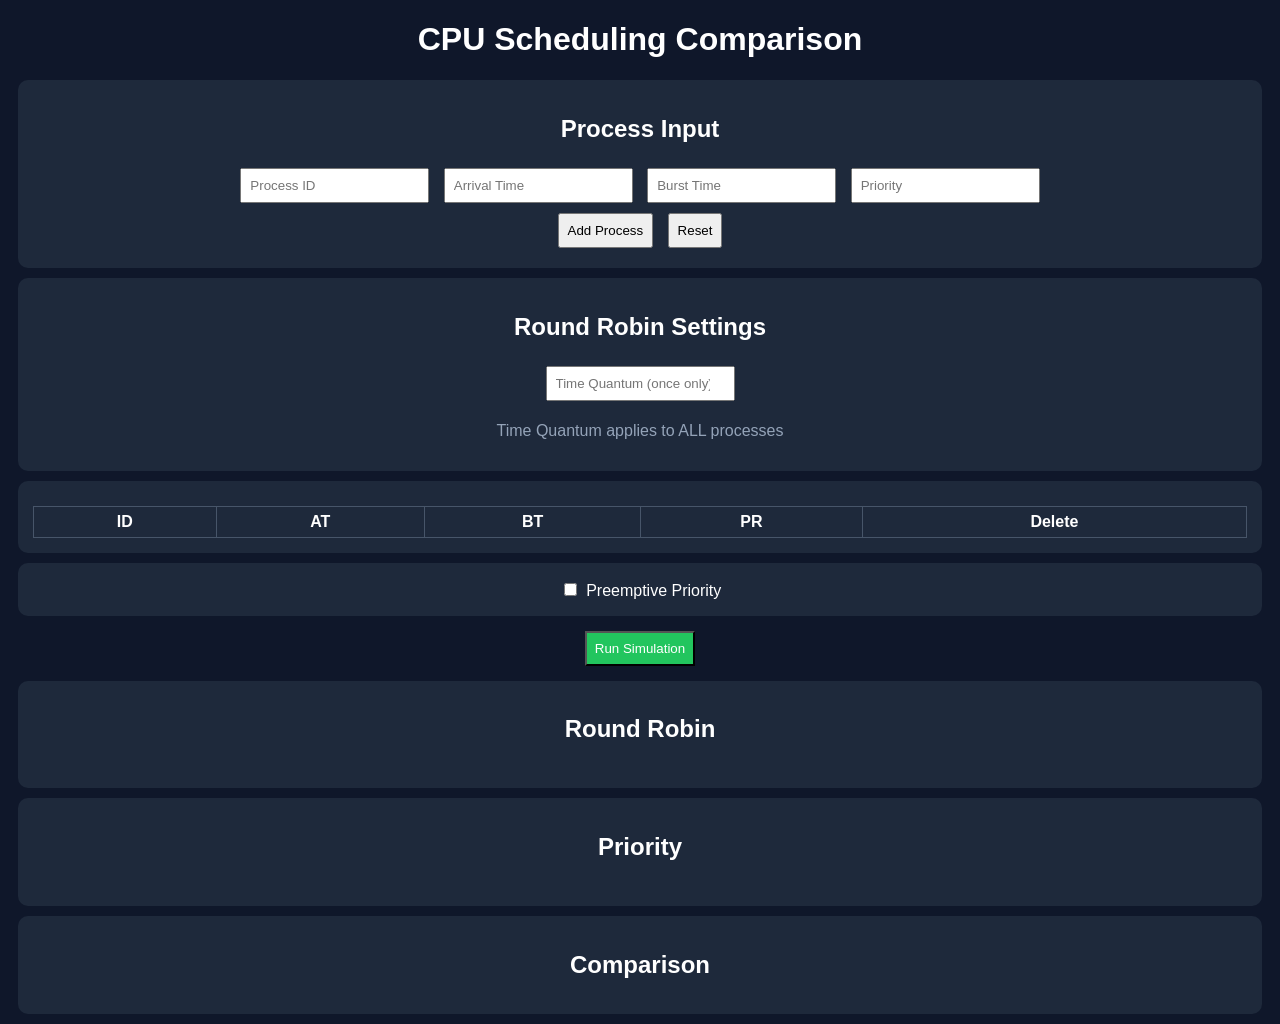
<file: OS_Project/OS_P_v1/index.html>
<!DOCTYPE html>
<html lang="en">
<head>
<meta charset="UTF-8">
<title>Project OS Team(علي الله)</title>

  <link rel="stylesheet" href="style.css" />

</head>

<body>

<h1>CPU Scheduling Comparison</h1>

<div class="card">
<h2>Process Input</h2>
<input id="pid" placeholder="Process ID">
<input id="at" type="number" placeholder="Arrival Time">
<input id="bt" type="number" placeholder="Burst Time">
<input id="pr" type="number" placeholder="Priority">
<br>
<button onclick="add()">Add Process</button>
<button onclick="resetAll()">Reset</button>
</div>
<div class="card">
<h2>Round Robin Settings</h2>
<input id="q" type="number" placeholder="Time Quantum (once only)">
<p style="color:#94a3b8;">Time Quantum applies to ALL processes</p>
</div>
<div class="card">
<table id="table">
<tr>
<th>ID</th><th>AT</th><th>BT</th><th>PR</th><th>Delete</th>
</tr>
</table>
</div>
<div class="card">
<label>
<input type="checkbox" id="pre"> Preemptive Priority
</label>
</div>

<button class="run" onclick="run()">Run Simulation</button>

<div class="card">
<h2>Round Robin</h2>
<div id="rrG" class="gantt"></div>
<div id="rrRes"></div>
</div>

<div class="card">
<h2>Priority</h2>
<div id="prG" class="gantt"></div>
<div id="prRes"></div>
</div>

<div class="card">
<h2>Comparison</h2>
<div id="cmp"></div>
</div>

<script src="js.js"></script>

</body>
</html>
</file>
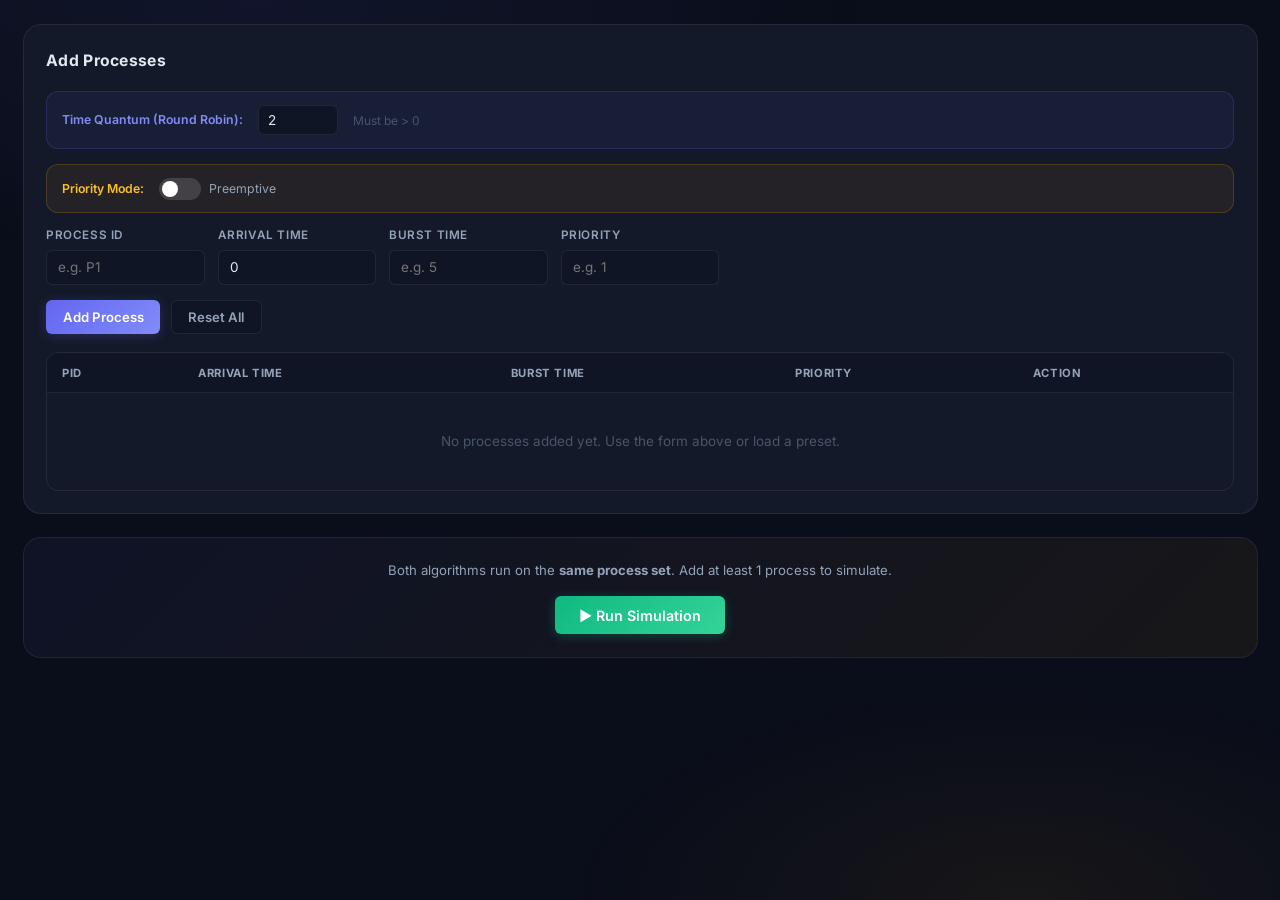
<file: OS_Project/OS_P_v2/index.html>
<!DOCTYPE html>
<html lang="en">

<head>
  <meta charset="UTF-8" />
  <meta name="viewport" content="width=device-width, initial-scale=1.0" />
  <title>CPU Scheduling Comparison | Round Robin vs Priority</title>
  <meta name="description"
    content="Interactive CPU scheduling simulator. Compare Round Robin and Priority Scheduling algorithms with real-time Gantt charts, metrics, and visual comparison." />
  <link rel="stylesheet" href="style.css" />
</head>

<body>
  <div class="app-wrapper">



    <br>
    <section class="card" id="input-section" aria-labelledby="input-title">
      <h2 class="section-title" id="input-title">
        Add Processes
      </h2>

      <div class="quantum-row">
        <label for="timeQuantum"> Time Quantum (Round Robin):</label>
        <input type="number" id="timeQuantum" value="2" min="1" placeholder="e.g. 2" />
        <span style="font-size:.8rem;color:var(--text-muted);">Must be &gt; 0</span>
      </div>

      <div class="toggle-row" style="margin-bottom:.85rem;">
        <span class="toggle-label"> Priority Mode:</span>
        <label class="toggle-switch" data-tip="Toggle Preemptive / Non-Preemptive">
          <input type="checkbox" id="preemptiveToggle" />
          <span class="toggle-track"></span>
          Preemptive
        </label>
        <span style="font-size:.78rem;color:var(--text-muted);"></span>
      </div>

      <div class="form-grid">
        <div class="form-group">
          <label for="pid">Process ID</label>
          <input type="text" id="pid" placeholder="e.g. P1" maxlength="6" />
        </div>
        <div class="form-group">
          <label for="arrivalTime">Arrival Time</label>
          <input type="number" id="arrivalTime" placeholder="0" min="0" value="0" />
        </div>
        <div class="form-group">
          <label for="burstTime">Burst Time</label>
          <input type="number" id="burstTime" placeholder="e.g. 5" min="1" />
        </div>
        <div class="form-group">
          <label for="priority" data-tip="Lower value = Higher priority">Priority</label>
          <input type="number" id="priority" placeholder="e.g. 1" min="1" />
        </div>
      </div>

      <div class="msg-box msg-error" id="inputError"></div>

      <div class="btn-row">
        <button class="btn btn-primary" id="addProcessBtn" onclick="addProcess()">
          Add Process
        </button>
        <button class="btn btn-ghost" onclick="resetAll()"> Reset All</button>
      </div>

      <div class="table-wrapper" style="margin-top:1.2rem;">
        <table id="processTable" aria-label="Process list">
          <thead>
            <tr>
              <th>PID</th>
              <th>Arrival Time</th>
              <th>Burst Time</th>
              <th>Priority</th>
              <th>Action</th>
            </tr>
          </thead>
          <tbody id="processTableBody">
            <tr>
              <td colspan="5" class="empty-table">No processes added yet. Use the form above or load a preset.</td>
            </tr>
          </tbody>
        </table>
      </div>
    </section>

    <div class="run-section" id="runSection">
      <p>Both algorithms run on the <strong>same process set</strong>. Add at least 1 process to simulate.</p>
      <button class="btn btn-run" id="runBtn" onclick="runSimulation()">
        ▶ Run Simulation
      </button>
      <div class="msg-box msg-warn" id="runWarning" style="display:none;"></div>
    </div>

    <div id="resultsRoot">

      <div class="two-col result-section" id="ganttSection">

        <div class="card card-rr">
          <h2 class="section-title">
            <span class="badge badge-rr">RR</span> Round Robin – Gantt Chart
            <span style="margin-left:auto;font-size:.75rem;font-weight:400;color:var(--text-muted);"
              id="rrQuantumLabel"></span>
          </h2>
          <div class="gantt-wrapper" id="rrGanttWrapper">
            <div class="gantt-placeholder">Run the simulation to see results.</div>
          </div>
          <div class="legend" id="rrLegend"></div>
        </div>

        <div class="card card-ps">
          <h2 class="section-title">
            <span class="badge badge-ps">PS</span> Priority Scheduling – Gantt Chart
            <span style="margin-left:auto;font-size:.75rem;font-weight:400;color:var(--text-muted);"
              id="psModeLabel"></span>
          </h2>
          <div class="gantt-wrapper" id="psGanttWrapper">
            <div class="gantt-placeholder">Run the simulation to see results.</div>
          </div>
          <div class="legend" id="psLegend"></div>
        </div>
      </div>

      <div class="two-col result-section" id="metricsSection">

        <div class="card card-rr">
          <h2 class="section-title">
            <span class="badge badge-rr">RR</span> Round Robin – Metrics
          </h2>
          <div class="three-col" id="rrStats" style="margin-bottom:1rem;"></div>
          <div class="table-wrapper">
            <table class="results-table" aria-label="Round Robin metrics">
              <thead>
                <tr>
                  <th>PID</th>
                  <th>AT</th>
                  <th>BT</th>
                  <th class="col-wt">WT</th>
                  <th class="col-tat">TAT</th>
                  <th class="col-rt">RT</th>
                </tr>
              </thead>
              <tbody id="rrMetricsBody"></tbody>
            </table>
          </div>
          <details style="margin-top:.75rem;">
            <summary> What do these metrics mean?</summary>
            <div>
              <strong>WT (Waiting Time)</strong> – Time a process spends waiting in the ready queue.<br />
              <strong>TAT (Turnaround Time)</strong> – Total time from arrival to completion (TAT = CT − AT).<br />
              <strong>RT (Response Time)</strong> – Time from arrival until the CPU first responds.<br /><br />
              <em>Round Robin is fair by design — each process gets equal CPU slices of the quantum. It minimises
                starvation at the cost of higher average TAT for long processes.</em>
            </div>
          </details>
        </div>

        <div class="card card-ps">
          <h2 class="section-title">
            <span class="badge badge-ps">PS</span> Priority Scheduling – Metrics
          </h2>
          <div class="three-col" id="psStats" style="margin-bottom:1rem;"></div>
          <div class="table-wrapper">
            <table class="results-table" aria-label="Priority scheduling metrics">
              <thead>
                <tr>
                  <th>PID</th>
                  <th>AT</th>
                  <th>BT</th>
                  <th>Pr</th>
                  <th class="col-wt">WT</th>
                  <th class="col-tat">TAT</th>
                  <th class="col-rt">RT</th>
                </tr>
              </thead>
              <tbody id="psMetricsBody"></tbody>
            </table>
          </div>
          <div id="starvationAlert"></div>
          <details style="margin-top:.75rem;">
            <summary> About Priority Scheduling</summary>
            <div>
              <strong>Non-Preemptive:</strong> Once a process starts, it runs to completion before a higher-priority
              arrival can take over.<br />
              <strong>Preemptive:</strong> A newly arrived higher-priority process immediately displaces the running
              process.<br /><br />
              <strong>Starvation risk:</strong> Low-priority processes may wait indefinitely if high-priority ones keep
              arriving. A real OS uses <em>aging</em> to gradually boost priority over time.
            </div>
          </details>
        </div>
      </div>

      <div class="result-section" id="comparisonSection">
        <div class="card card-cmp">
          <h2 class="section-title">
            <span class="badge badge-cmp"></span> Algorithm Comparison
          </h2>

          <div class="two-col" style="gap:1.5rem;align-items:start;">

            <div class="comparison-row" id="comparisonBars"></div>

            <div>
              <div id="comparisonSummary"></div>
              <hr class="divider" />
              <div id="fairnessSummary"></div>
            </div>
          </div>
        </div>
      </div>

    </div>
  </div>

  <script src="script.js"></script>
</body>

</html>
</file>
<file: OS_Project/OS_P_v1/style.css>
body {
  font-family: Arial;
  background: #0f172a;
  color: white;
  text-align: center;
}
.card {
  background: #1e293b;
  padding: 15px;
  margin: 10px;
  border-radius: 10px;
}
input, button {
  margin: 5px;
  padding: 8px;
}
button {
  cursor: pointer;
}
.run {
  background: #22c55e;
  color: white;
}
table {
  width: 100%;
  margin-top: 10px;
  border-collapse: collapse;
}
th, td {
  border: 1px solid #475569;
  padding: 6px;
}
.gantt {
  display: flex;
  flex-wrap: wrap;
  margin: 10px;
}
.block {
  padding: 10px;
  border-radius: 6px;
  background: #3b82f6;
  margin: 2px;
}
.delete {
  background: red;
  color: white;
}
</file>
<file: OS_Project/OS_P_v2/style.css>
@import url('https://fonts.googleapis.com/css2?family=Inter:wght@300;400;500;600;700;800&family=JetBrains+Mono:wght@400;500&display=swap');

:root {
  --bg-primary: #0a0e1a;
  --bg-secondary: #0f1525;
  --bg-card: #141929;
  --bg-card-hover: #1a2035;
  --border: rgba(255, 255, 255, 0.07);
  --border-bright: rgba(255, 255, 255, 0.14);

  --rr-color: #6366f1;
  --rr-light: #818cf8;
  --rr-glow: rgba(99, 102, 241, 0.25);
  --ps-color: #f59e0b;
  --ps-light: #fbbf24;
  --ps-glow: rgba(245, 158, 11, 0.25);
  --success: #10b981;
  --danger: #ef4444;
  --warn: #f59e0b;
  --info: #38bdf8;

  --text-primary: #e2e8f0;
  --text-secondary: #94a3b8;
  --text-muted: #475569;

  --radius-sm: 6px;
  --radius-md: 12px;
  --radius-lg: 18px;
  --radius-xl: 24px;
  --shadow: 0 4px 24px rgba(0, 0, 0, 0.4);
  --shadow-lg: 0 8px 48px rgba(0, 0, 0, 0.6);

  --ease: cubic-bezier(0.4, 0, 0.2, 1);
  --dur-fast: 150ms;
  --dur-base: 250ms;
  --dur-slow: 400ms;
}

*,
*::before,
*::after {
  box-sizing: border-box;
  margin: 0;
  padding: 0;
}

html {
  scroll-behavior: smooth;
  font-size: 15px;
}

body {
  font-family: 'Inter', system-ui, sans-serif;
  background: var(--bg-primary);
  color: var(--text-primary);
  min-height: 100vh;
  line-height: 1.6;
  overflow-x: hidden;
}

::-webkit-scrollbar {
  width: 6px;
}

::-webkit-scrollbar-track {
  background: var(--bg-primary);
}

::-webkit-scrollbar-thumb {
  background: var(--border-bright);
  border-radius: 99px;
}

::-webkit-scrollbar-thumb:hover {
  background: var(--text-muted);
}

body::before {
  content: '';
  position: fixed;
  inset: 0;
  background:
    radial-gradient(ellipse 80% 50% at 20% 0%, rgba(99, 102, 241, 0.08) 0%, transparent 60%),
    radial-gradient(ellipse 60% 40% at 80% 100%, rgba(245, 158, 11, 0.06) 0%, transparent 60%);
  pointer-events: none;
  z-index: 0;
}

.app-wrapper {
  position: relative;
  z-index: 1;
  max-width: 1400px;
  margin: 0 auto;
  padding: 0 1.5rem 4rem;
}

.site-header {
  text-align: center;
  padding: 3rem 1rem 2rem;
  border-bottom: 1px solid var(--border);
  margin-bottom: 2.5rem;
}

.site-header .logo-row {
  display: flex;
  align-items: center;
  justify-content: center;
  gap: .75rem;
  margin-bottom: .75rem;
}

.site-header .logo-icon {
  width: 48px;
  height: 48px;
  background: linear-gradient(135deg, var(--rr-color), var(--ps-color));
  border-radius: var(--radius-md);
  display: grid;
  place-items: center;
  font-size: 1.5rem;
  box-shadow: 0 0 24px rgba(99, 102, 241, 0.4);
}

.site-header h1 {
  font-size: clamp(1.6rem, 4vw, 2.4rem);
  font-weight: 800;
  letter-spacing: -0.5px;
  background: linear-gradient(120deg, var(--rr-light), #fff 50%, var(--ps-light));
  -webkit-background-clip: text;
  -webkit-text-fill-color: transparent;
  background-clip: text;
}

.site-header p {
  color: var(--text-secondary);
  font-size: .95rem;
  max-width: 600px;
  margin: 0 auto;
}

.section-title {
  display: flex;
  align-items: center;
  gap: .6rem;
  font-size: 1.05rem;
  font-weight: 700;
  color: var(--text-primary);
  margin-bottom: 1.25rem;
  letter-spacing: .3px;
}

.section-title .badge {
  display: inline-flex;
  align-items: center;
  justify-content: center;
  width: 28px;
  height: 28px;
  border-radius: var(--radius-sm);
  font-size: .75rem;
  font-weight: 700;
}

.badge-rr {
  background: var(--rr-glow);
  color: var(--rr-light);
}

.badge-ps {
  background: var(--ps-glow);
  color: var(--ps-light);
}

.badge-cmp {
  background: rgba(16, 185, 129, .15);
  color: var(--success);
}

.badge-inp {
  background: rgba(56, 189, 248, .12);
  color: var(--info);
}

.card {
  background: var(--bg-card);
  border: 1px solid var(--border);
  border-radius: var(--radius-lg);
  padding: 1.5rem;
  transition: border-color var(--dur-base) var(--ease),
    box-shadow var(--dur-base) var(--ease);
}

.card:hover {
  border-color: var(--border-bright);
}

.card-rr {
  border-top: 3px solid var(--rr-color);
}

.card-ps {
  border-top: 3px solid var(--ps-color);
}

.card-cmp {
  border-top: 3px solid var(--success);
}

.two-col {
  display: grid;
  grid-template-columns: 1fr 1fr;
  gap: 1.5rem;
}

.three-col {
  display: grid;
  grid-template-columns: repeat(3, 1fr);
  gap: 1rem;
}

@media (max-width: 900px) {
  .two-col {
    grid-template-columns: 1fr;
  }

  .three-col {
    grid-template-columns: 1fr 1fr;
  }
}

@media (max-width: 560px) {
  .three-col {
    grid-template-columns: 1fr;
  }
}

.form-grid {
  display: grid;
  grid-template-columns: repeat(auto-fill, minmax(140px, 1fr));
  gap: .85rem;
  margin-bottom: 1rem;
}

.form-group {
  display: flex;
  flex-direction: column;
  gap: .35rem;
}

.form-group label {
  font-size: .78rem;
  font-weight: 600;
  color: var(--text-secondary);
  text-transform: uppercase;
  letter-spacing: .6px;
}

.form-group input,
.form-group select {
  background: var(--bg-secondary);
  border: 1.5px solid var(--border);
  border-radius: var(--radius-sm);
  color: var(--text-primary);
  font-family: inherit;
  font-size: .9rem;
  padding: .55rem .75rem;
  outline: none;
  transition: border-color var(--dur-fast) var(--ease),
    box-shadow var(--dur-fast) var(--ease);
}

.form-group input:focus,
.form-group select:focus {
  border-color: var(--rr-color);
  box-shadow: 0 0 0 3px var(--rr-glow);
}

.form-group input.error {
  border-color: var(--danger);
  box-shadow: 0 0 0 3px rgba(239, 68, 68, .2);
}

.form-group select option {
  background: var(--bg-card);
}

.quantum-row {
  display: flex;
  align-items: center;
  gap: 1rem;
  flex-wrap: wrap;
  margin-bottom: 1rem;
  padding: .85rem 1rem;
  background: rgba(99, 102, 241, 0.07);
  border: 1px solid rgba(99, 102, 241, 0.2);
  border-radius: var(--radius-md);
}

.quantum-row label {
  font-size: .82rem;
  font-weight: 600;
  color: var(--rr-light);
  white-space: nowrap;
}

.quantum-row input {
  width: 80px;
  background: var(--bg-secondary);
  border: 1.5px solid var(--border);
  border-radius: var(--radius-sm);
  color: var(--text-primary);
  font-family: inherit;
  font-size: .9rem;
  padding: .4rem .6rem;
  outline: none;
  transition: border-color var(--dur-fast) var(--ease);
}

.quantum-row input:focus {
  border-color: var(--rr-color);
}

.toggle-row {
  display: flex;
  align-items: center;
  gap: 1rem;
  flex-wrap: wrap;
  padding: .85rem 1rem;
  background: rgba(245, 158, 11, 0.07);
  border: 1px solid rgba(245, 158, 11, 0.2);
  border-radius: var(--radius-md);
  margin-bottom: 1.2rem;
}

.toggle-label {
  font-size: .82rem;
  font-weight: 600;
  color: var(--ps-light);
}

.toggle-switch {
  position: relative;
  display: inline-flex;
  align-items: center;
  cursor: pointer;
  gap: .5rem;
  font-size: .82rem;
  color: var(--text-secondary);
  user-select: none;
}

.toggle-switch input {
  position: absolute;
  opacity: 0;
  width: 0;
  height: 0;
}

.toggle-track {
  width: 42px;
  height: 22px;
  background: var(--border-bright);
  border-radius: 99px;
  position: relative;
  transition: background var(--dur-base) var(--ease);
}

.toggle-track::after {
  content: '';
  position: absolute;
  top: 3px;
  left: 3px;
  width: 16px;
  height: 16px;
  border-radius: 50%;
  background: #fff;
  transition: transform var(--dur-base) var(--ease);
}

.toggle-switch input:checked+.toggle-track {
  background: var(--ps-color);
}

.toggle-switch input:checked+.toggle-track::after {
  transform: translateX(20px);
}

.btn {
  display: inline-flex;
  align-items: center;
  justify-content: center;
  gap: .45rem;
  font-family: inherit;
  font-size: .88rem;
  font-weight: 600;
  padding: .55rem 1.1rem;
  border-radius: var(--radius-sm);
  border: none;
  cursor: pointer;
  transition: all var(--dur-fast) var(--ease);
  outline: none;
  white-space: nowrap;
}

.btn:active {
  transform: scale(.97);
}

.btn-primary {
  background: linear-gradient(135deg, var(--rr-color), #818cf8);
  color: #fff;
  box-shadow: 0 2px 12px var(--rr-glow);
}

.btn-primary:hover {
  filter: brightness(1.1);
  box-shadow: 0 4px 20px var(--rr-glow);
}

.btn-run {
  background: linear-gradient(135deg, var(--success), #34d399);
  color: #fff;
  font-size: .95rem;
  padding: .7rem 1.6rem;
  box-shadow: 0 2px 12px rgba(16, 185, 129, .3);
}

.btn-run:hover {
  filter: brightness(1.08);
  box-shadow: 0 4px 24px rgba(16, 185, 129, .4);
}

.btn-danger {
  background: rgba(239, 68, 68, .12);
  color: var(--danger);
  border: 1px solid rgba(239, 68, 68, .25);
}

.btn-danger:hover {
  background: rgba(239, 68, 68, .22);
}

.btn-ghost {
  background: var(--bg-secondary);
  color: var(--text-secondary);
  border: 1px solid var(--border);
}

.btn-ghost:hover {
  color: var(--text-primary);
  border-color: var(--border-bright);
}

.btn-ps {
  background: linear-gradient(135deg, var(--ps-color), #fbbf24);
  color: #000;
  box-shadow: 0 2px 12px var(--ps-glow);
}

.btn-ps:hover {
  filter: brightness(1.08);
}

.btn-sm {
  font-size: .78rem;
  padding: .35rem .7rem;
}

.btn-row {
  display: flex;
  gap: .7rem;
  flex-wrap: wrap;
  margin-top: .75rem;
}

.preset-row {
  display: flex;
  gap: .6rem;
  flex-wrap: wrap;
  margin-bottom: 1.2rem;
}

.btn-preset {
  background: rgba(56, 189, 248, 0.08);
  color: var(--info);
  border: 1px solid rgba(56, 189, 248, 0.2);
  font-size: .78rem;
  padding: .38rem .85rem;
  border-radius: 99px;
  font-family: inherit;
  font-weight: 600;
  cursor: pointer;
  transition: all var(--dur-fast) var(--ease);
}

.btn-preset:hover {
  background: rgba(56, 189, 248, 0.18);
  border-color: var(--info);
  color: #fff;
}

.table-wrapper {
  overflow-x: auto;
  border-radius: var(--radius-md);
  border: 1px solid var(--border);
  margin-top: 1rem;
}

table {
  width: 100%;
  border-collapse: collapse;
  font-size: .875rem;
}

thead tr {
  background: var(--bg-secondary);
  border-bottom: 1px solid var(--border);
}

thead th {
  padding: .7rem 1rem;
  text-align: left;
  font-size: .75rem;
  font-weight: 700;
  text-transform: uppercase;
  letter-spacing: .6px;
  color: var(--text-secondary);
  white-space: nowrap;
}

tbody tr {
  border-bottom: 1px solid var(--border);
  transition: background var(--dur-fast) var(--ease);
}

tbody tr:last-child {
  border-bottom: none;
}

tbody tr:hover {
  background: var(--bg-card-hover);
}

tbody td {
  padding: .65rem 1rem;
  color: var(--text-primary);
  font-family: 'JetBrains Mono', monospace;
  font-size: .85rem;
}

.pid-cell {
  font-weight: 700;
  color: var(--rr-light);
}

.empty-table {
  text-align: center;
  padding: 2.5rem !important;
  color: var(--text-muted);
  font-family: 'Inter', sans-serif !important;
  font-size: .9rem;
}

.msg-box {
  border-radius: var(--radius-sm);
  padding: .6rem .9rem;
  font-size: .84rem;
  font-weight: 500;
  margin-top: .6rem;
  display: none;
}

.msg-box.show {
  display: block;
}

.msg-error {
  background: rgba(239, 68, 68, .1);
  color: #f87171;
  border: 1px solid rgba(239, 68, 68, .25);
}

.msg-info {
  background: rgba(56, 189, 248, .1);
  color: var(--info);
  border: 1px solid rgba(56, 189, 248, .25);
}

.msg-warn {
  background: rgba(245, 158, 11, .1);
  color: #fbbf24;
  border: 1px solid rgba(245, 158, 11, .25);
}

.run-section {
  display: flex;
  align-items: center;
  justify-content: center;
  gap: 1rem;
  padding: 1.5rem;
  background: linear-gradient(135deg, rgba(99, 102, 241, 0.06), rgba(245, 158, 11, 0.06));
  border: 1px solid var(--border);
  border-radius: var(--radius-lg);
  margin: 1.5rem 0;
  flex-wrap: wrap;
  text-align: center;
}

.run-section p {
  color: var(--text-secondary);
  font-size: .88rem;
  flex-basis: 100%;
}

.gantt-wrapper {
  overflow-x: auto;
  padding-bottom: .5rem;
}

.gantt-chart {
  display: flex;
  align-items: stretch;
  min-height: 54px;
  border-radius: var(--radius-sm);
  overflow: hidden;
  gap: 2px;
  min-width: max-content;
}

.gantt-block {
  display: flex;
  flex-direction: column;
  align-items: center;
  justify-content: center;
  font-size: .78rem;
  font-weight: 700;
  font-family: 'JetBrains Mono', monospace;
  color: #fff;
  padding: .3rem .4rem;
  min-width: 36px;
  position: relative;
  border-radius: 4px;
  animation: ganttPop .3s var(--ease) both;
}

.gantt-block.idle {
  background: var(--bg-secondary) !important;
  color: var(--text-muted);
  border: 1px dashed var(--border);
}

@keyframes ganttPop {
  from {
    opacity: 0;
    transform: scaleY(.5);
  }

  to {
    opacity: 1;
    transform: scaleY(1);
  }
}

.gantt-times {
  display: flex;
  justify-content: space-between;
  font-size: .7rem;
  font-family: 'JetBrains Mono', monospace;
  color: var(--text-muted);
  margin-top: .35rem;
  min-width: max-content;
}

.gantt-placeholder {
  text-align: center;
  padding: 2rem;
  color: var(--text-muted);
  font-size: .9rem;
  border: 1.5px dashed var(--border);
  border-radius: var(--radius-md);
}

.gantt-block.rr-block {
  background: var(--rr-color);
  box-shadow: 0 2px 8px var(--rr-glow);
}

.gantt-block.ps-block {
  background: var(--ps-color);
  color: #000;
  box-shadow: 0 2px 8px var(--ps-glow);
}

.results-table thead th {
  color: var(--text-secondary);
}

.results-table .col-wt {
  color: #a78bfa;
}

.results-table .col-tat {
  color: #34d399;
}

.results-table .col-rt {
  color: #f472b6;
}

.avg-row {
  background: rgba(255, 255, 255, 0.04) !important;
  font-weight: 700;
}

.avg-row td {
  font-size: .85rem !important;
  color: var(--text-primary) !important;
}

.stat-card {
  background: var(--bg-secondary);
  border: 1px solid var(--border);
  border-radius: var(--radius-md);
  padding: .9rem 1rem;
  text-align: center;
}

.stat-card .stat-label {
  font-size: .72rem;
  font-weight: 600;
  text-transform: uppercase;
  letter-spacing: .5px;
  color: var(--text-muted);
  margin-bottom: .3rem;
}

.stat-card .stat-value {
  font-size: 1.5rem;
  font-weight: 800;
  font-family: 'JetBrains Mono', monospace;
}

.stat-rr .stat-value {
  color: var(--rr-light);
}

.stat-ps .stat-value {
  color: var(--ps-light);
}

.stat-win .stat-value {
  color: var(--success);
}

.comparison-row {
  display: flex;
  flex-direction: column;
  gap: 1rem;
}

.compare-metric {
  background: var(--bg-secondary);
  border: 1px solid var(--border);
  border-radius: var(--radius-md);
  padding: 1rem 1.25rem;
  transition: border-color var(--dur-base) var(--ease);
}

.compare-metric:hover {
  border-color: var(--border-bright);
}

.compare-metric .metric-label {
  font-size: .8rem;
  font-weight: 700;
  text-transform: uppercase;
  letter-spacing: .5px;
  color: var(--text-muted);
  margin-bottom: .6rem;
}

.bar-track {
  position: relative;
  height: 28px;
  background: rgba(255, 255, 255, 0.04);
  border-radius: 99px;
  overflow: hidden;
  display: flex;
  align-items: center;
}

.bar-fill {
  height: 100%;
  border-radius: 99px;
  transition: width .8s var(--ease);
  display: flex;
  align-items: center;
  padding-left: .8rem;
  font-size: .78rem;
  font-weight: 700;
  white-space: nowrap;
  position: absolute;
  left: 0;
}

.bar-fill.rr-bar {
  background: linear-gradient(90deg, var(--rr-color), var(--rr-light));
  color: #fff;
}

.bar-fill.ps-bar {
  background: linear-gradient(90deg, var(--ps-color), var(--ps-light));
  color: #000;
}

.bar-labels {
  display: flex;
  justify-content: space-between;
  margin-top: .4rem;
  font-size: .78rem;
}

.bar-labels .rr-val {
  color: var(--rr-light);
  font-weight: 700;
}

.bar-labels .ps-val {
  color: var(--ps-light);
  font-weight: 700;
}

.winner-badge {
  display: inline-flex;
  align-items: center;
  gap: .35rem;
  background: rgba(16, 185, 129, .12);
  border: 1px solid rgba(16, 185, 129, .3);
  color: var(--success);
  font-size: .75rem;
  font-weight: 700;
  padding: .2rem .6rem;
  border-radius: 99px;
  margin-left: .5rem;
  vertical-align: middle;
}

.alert-box {
  display: flex;
  gap: .6rem;
  align-items: flex-start;
  padding: .8rem 1rem;
  border-radius: var(--radius-md);
  font-size: .85rem;
  line-height: 1.5;
  margin-top: .75rem;
}

.alert-box .icon {
  font-size: 1.1rem;
  flex-shrink: 0;
  margin-top: .1rem;
}

.alert-box.warn-box {
  background: rgba(245, 158, 11, .08);
  border: 1px solid rgba(245, 158, 11, .25);
  color: #fbbf24;
}

.alert-box.info-box {
  background: rgba(56, 189, 248, .08);
  border: 1px solid rgba(56, 189, 248, .2);
  color: var(--info);
}

.alert-box.success-box {
  background: rgba(16, 185, 129, .08);
  border: 1px solid rgba(16, 185, 129, .2);
  color: var(--success);
}

details {
  margin-top: .75rem;
  background: rgba(255, 255, 255, 0.03);
  border: 1px solid var(--border);
  border-radius: var(--radius-md);
}

details summary {
  padding: .65rem 1rem;
  cursor: pointer;
  font-size: .84rem;
  font-weight: 600;
  color: var(--text-secondary);
  user-select: none;
  list-style: none;
}

details summary::before {
  content: '▶ ';
  font-size: .7rem;
  transition: transform var(--dur-fast);
}

details[open] summary::before {
  content: '▼ ';
}

details>div {
  padding: .8rem 1rem 1rem;
  font-size: .84rem;
  color: var(--text-secondary);
  line-height: 1.7;
}

.result-section {
  display: none;
}

.result-section.visible {
  display: block;
  animation: fadeUp .4s var(--ease) both;
}

@keyframes fadeUp {
  from {
    opacity: 0;
    transform: translateY(16px);
  }

  to {
    opacity: 1;
    transform: translateY(0);
  }
}

[data-tip] {
  position: relative;
  cursor: help;
}

[data-tip]::after {
  content: attr(data-tip);
  position: absolute;
  bottom: calc(100% + 6px);
  left: 50%;
  transform: translateX(-50%);
  background: #1e293b;
  color: var(--text-primary);
  font-size: .75rem;
  white-space: nowrap;
  padding: .35rem .65rem;
  border-radius: var(--radius-sm);
  box-shadow: var(--shadow);
  pointer-events: none;
  opacity: 0;
  transition: opacity var(--dur-fast);
  z-index: 99;
}

[data-tip]:hover::after {
  opacity: 1;
}

.legend {
  display: flex;
  gap: 1rem;
  flex-wrap: wrap;
  margin-top: .5rem;
  font-size: .78rem;
  color: var(--text-secondary);
  align-items: center;
}

.legend-dot {
  width: 10px;
  height: 10px;
  border-radius: 50%;
  display: inline-block;
  margin-right: .3rem;
}

.divider {
  border: none;
  border-top: 1px solid var(--border);
  margin: 1.5rem 0;
}

@media (max-width: 700px) {
  .site-header {
    padding: 2rem .5rem 1.5rem;
  }

  .card {
    padding: 1rem;
  }

  .run-section {
    gap: .75rem;
  }

  .form-grid {
    grid-template-columns: 1fr 1fr;
  }
}

@media (max-width: 400px) {
  .form-grid {
    grid-template-columns: 1fr;
  }
}
</file>
